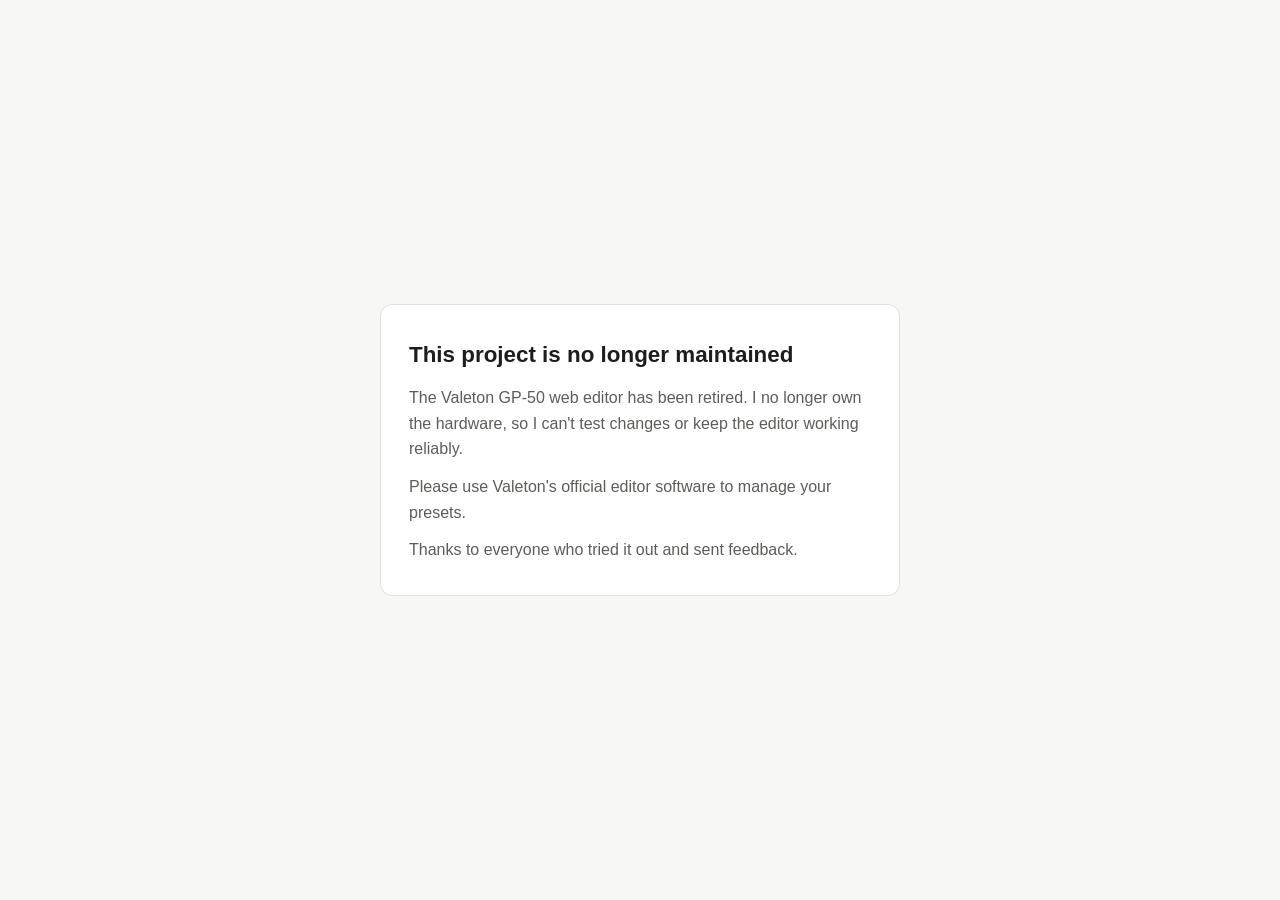
<file: retired/index.html>
<!doctype html>
<html lang="en">
<head>
<meta charset="utf-8">
<meta name="viewport" content="width=device-width, initial-scale=1">
<meta name="robots" content="noindex">
<title>GP-50 Editor Retired</title>
<style>
  :root { --bg: #f7f7f5; --fg: #1d1d1b; --muted: #5c5c58; --card: #ffffff; --line: #e2e2dc; }
  @media (prefers-color-scheme: dark) {
    :root { --bg: #161615; --fg: #ececea; --muted: #a3a39d; --card: #1f1f1d; --line: #33332f; }
  }
  * { box-sizing: border-box; }
  body {
    margin: 0; min-height: 100vh; display: grid; place-items: center; padding: 24px 16px;
    background: var(--bg); color: var(--fg);
    font: 16px/1.6 -apple-system, BlinkMacSystemFont, "Segoe UI", Roboto, sans-serif;
  }
  main {
    max-width: 520px; width: 100%; background: var(--card); border: 1px solid var(--line);
    border-radius: 12px; padding: 32px 28px;
  }
  h1 { margin: 0 0 12px; font-size: 1.4rem; }
  p { margin: 0 0 12px; color: var(--muted); }
  p:last-child { margin-bottom: 0; }
</style>
</head>
<body>
<main>
  <h1>This project is no longer maintained</h1>
  <p>The Valeton GP-50 web editor has been retired. I no longer own the hardware, so I can't test changes or keep the editor working reliably.</p>
  <p>Please use Valeton's official editor software to manage your presets.</p>
  <p>Thanks to everyone who tried it out and sent feedback.</p>
</main>
</body>
</html>
</file>
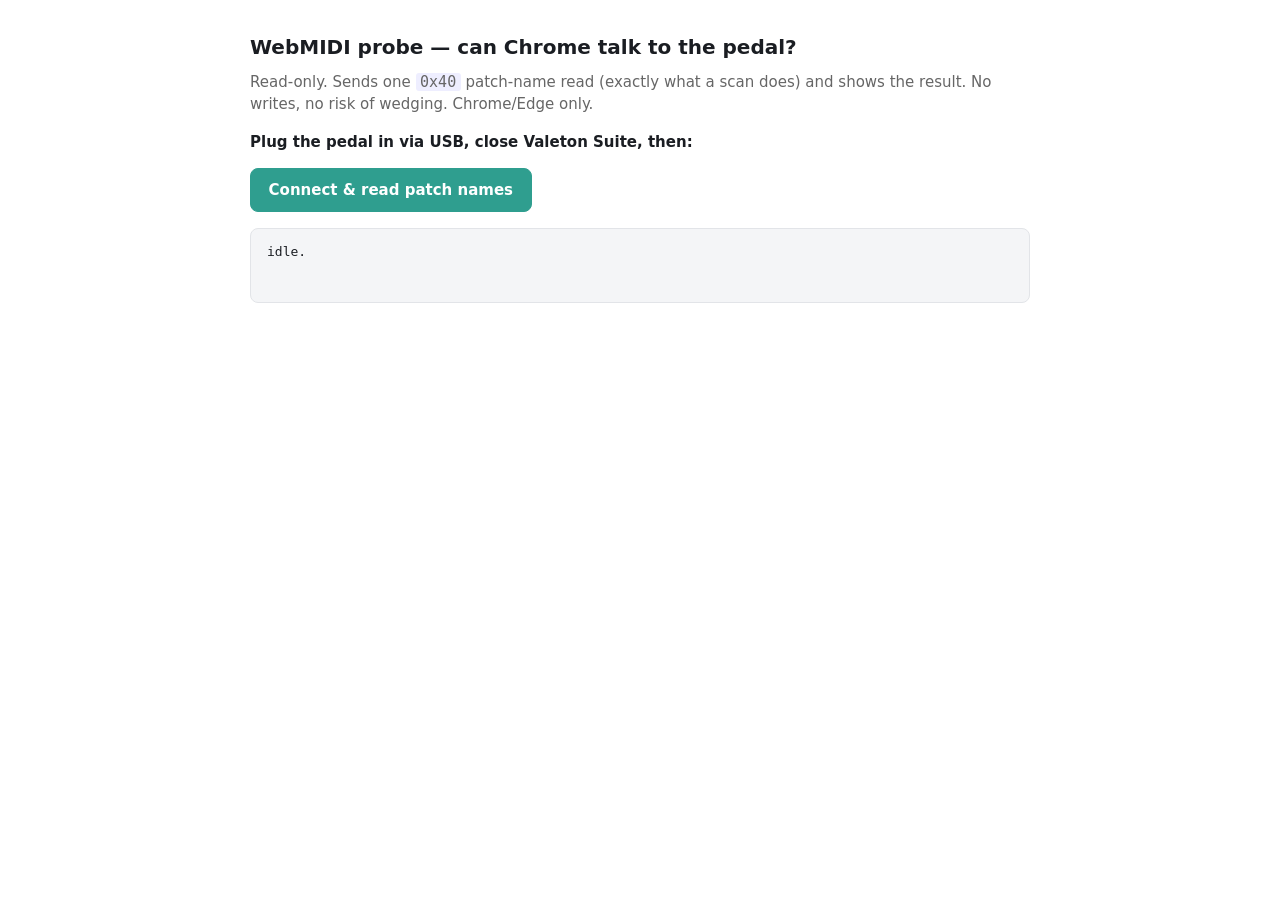
<file: app/static/webmidi_probe.html>
<!doctype html>
<html lang="en">
<head>
  <meta charset="utf-8" />
  <meta name="viewport" content="width=device-width, initial-scale=1" />
  <title>WebMIDI probe — can Chrome talk to the pedal?</title>
  <style>
    body { font: 15px/1.5 system-ui, sans-serif; max-width: 780px; margin: 2rem auto; padding: 0 1rem; color: #1a1d22; }
    h1 { font-size: 1.25rem; }
    .sub { color: #666; margin-top: -0.3rem; }
    button { font: inherit; font-weight: 700; padding: 0.6rem 1.1rem; border-radius: 8px;
      border: 1px solid #2f9e8f; background: #2f9e8f; color: #fff; cursor: pointer; }
    button:disabled { opacity: 0.5; cursor: default; }
    #log { white-space: pre-wrap; background: #f4f5f7; border: 1px solid #e2e4e8; border-radius: 8px;
      padding: 0.8rem 1rem; margin-top: 1rem; font: 13px/1.5 ui-monospace, monospace; min-height: 3rem; }
    .ok { color: #1a7f5a; font-weight: 700; }
    .err { color: #c0392b; font-weight: 700; }
    table { border-collapse: collapse; margin-top: 1rem; width: 100%; }
    th, td { text-align: left; padding: 0.25rem 0.6rem; border-bottom: 1px solid #eee; font-size: 0.9rem; }
    th { color: #666; font-weight: 700; }
    td.idx { font-variant-numeric: tabular-nums; color: #888; width: 3rem; }
    code { background: #eef; padding: 0 0.3em; border-radius: 3px; }
  </style>
</head>
<body>
  <h1>WebMIDI probe — can Chrome talk to the pedal?</h1>
  <p class="sub">Read-only. Sends one <code>0x40</code> patch-name read (exactly what a scan does) and
    shows the result. No writes, no risk of wedging. Chrome/Edge only.</p>
  <p><b>Plug the pedal in via USB, close Valeton Suite, then:</b></p>
  <button id="go">Connect &amp; read patch names</button>
  <div id="log">idle.</div>
  <table id="names" hidden><thead><tr><th>slot</th><th>name</th></tr></thead><tbody></tbody></table>

  <script>
  "use strict";
  const logEl = document.getElementById("log");
  const tbl = document.getElementById("names");
  const tbody = tbl.querySelector("tbody");
  const log = (msg, cls) => { logEl.innerHTML += (cls ? `<span class="${cls}">${msg}</span>` : msg) + "\n"; };
  const reset = () => { logEl.innerHTML = ""; tbody.innerHTML = ""; tbl.hidden = true; };

  // --- protocol (faithful port of patch/live_read.py) -----------------------
  function crc8(bytes) {                   // CRC-8/SMBUS, poly 0x07, init 0
    let c = 0;
    for (const b of bytes) {
      c ^= b;
      for (let i = 0; i < 8; i++) c = (c & 0x80) ? ((c << 1) ^ 0x07) & 0xff : (c << 1) & 0xff;
    }
    return c;
  }
  function buildRequest(selector) {        // [crc, 0x01, 0x00, 0x02, 0x12, selector]
    const buf = [0, 0x01, 0x00, 0x02, 0x12, selector];
    buf[0] = crc8(buf);                    // crc over buf with crc byte held 0
    return buf;
  }
  const toWire = (buf) => buf.flatMap((b) => [b >> 4, b & 0xf]);   // nibble, hi-first
  const nibDecode = (arr) => {                                     // pairs -> bytes
    const out = [];
    for (let i = 0; i + 1 < arr.length; i += 2) out.push((arr[i] << 4) | arr[i + 1]);
    return out;
  };
  function reassemble(replies) {           // group by reply cmd (b[1]); sort by idx (b[2])
    const byCmd = new Map();
    for (const b of replies) {
      if (b.length < 4) continue;
      if (!byCmd.has(b[1])) byCmd.set(b[1], []);
      byCmd.get(b[1]).push([b[2], b.slice(4)]);
    }
    const out = new Map();
    for (const [cmd, chunks] of byCmd) {
      chunks.sort((a, z) => a[0] - z[0]);
      out.set(cmd, chunks.flatMap((c) => c[1]));
    }
    return out;
  }
  function splitNames(blob, hdr = 2, rec = 20) {   // [2-byte echo] + [u32le idx][16-byte name]...
    const names = [];
    const dv = new DataView(new Uint8Array(blob).buffer);
    for (let i = hdr; i + rec <= blob.length; i += rec) {
      const idx = dv.getUint32(i, true);
      let nm = "";
      for (let j = i + 4; j < i + rec; j++) { if (blob[j] === 0) break; nm += String.fromCharCode(blob[j]); }
      names.push([idx, nm.trim()]);
    }
    return names;
  }

  function findPort(map) {                 // GP-50 first (so "GP-5" substring doesn't shadow it)
    const ports = [...map.values()];
    return ports.find((p) => (p.name || "").includes("GP-50"))
      || ports.find((p) => (p.name || "").includes("GP-5")) || null;
  }

  async function run() {
    reset();
    if (!navigator.requestMIDIAccess) { log("This browser has no WebMIDI. Use Chrome or Edge.", "err"); return; }
    let access;
    try {
      log("Requesting MIDI access (with SysEx)…");
      access = await navigator.requestMIDIAccess({ sysex: true });
    } catch (e) {
      log("MIDI/SysEx permission denied: " + e.message, "err"); return;
    }
    const allIn = [...access.inputs.values()].map((p) => p.name).join(", ") || "(none)";
    const allOut = [...access.outputs.values()].map((p) => p.name).join(", ") || "(none)";
    log(`Inputs: ${allIn}`);
    log(`Outputs: ${allOut}`);
    const input = findPort(access.inputs);
    const output = findPort(access.outputs);
    if (!input || !output) { log("No GP-5 / GP-50 MIDI port found. Connected? Suite closed?", "err"); return; }
    log(`Using port: ${input.name}`, "ok");

    const replies = [];
    input.onmidimessage = (e) => {
      const d = Array.from(e.data);
      if (d[0] === 0xf0 && d[d.length - 1] === 0xf7) replies.push(nibDecode(d.slice(1, -1)));
    };

    const req = buildRequest(0x40);
    const wire = [0xf0, ...toWire(req), 0xf7];
    log(`Sending 0x40 read: ${wire.map((b) => b.toString(16).padStart(2, "0")).join(" ")}`);
    try { output.send(wire); } catch (e) { log("send failed: " + e.message, "err"); return; }

    // wait up to 2.5s, or stop once the reply stream goes idle (~400ms quiet)
    await new Promise((res) => {
      const t0 = performance.now(); let last = t0, seen = 0;
      const tick = () => {
        if (replies.length > seen) { seen = replies.length; last = performance.now(); }
        const now = performance.now();
        if (now - t0 > 2500 || (seen > 0 && now - last > 400)) return res();
        setTimeout(tick, 25);
      };
      tick();
    });
    input.onmidimessage = null;

    log(`Got ${replies.length} reply frame(s).`);
    if (!replies.length) { log("No reply. The pedal isn't answering (wrong port, or Suite still open?).", "err"); return; }
    const banks = reassemble(replies);
    const blob = [...banks.values()].sort((a, z) => z.length - a.length)[0] || [];
    const names = splitNames(blob).filter(([, nm]) => nm.length);
    if (!names.length) { log("Reply received but no names parsed — protocol mismatch worth a look.", "err"); return; }
    log(`Parsed ${names.length} patch names — WebMIDI ↔ pedal WORKS.`, "ok");
    tbl.hidden = false;
    for (const [idx, nm] of names) {
      const tr = document.createElement("tr");
      tr.innerHTML = `<td class="idx">${idx}</td><td>${nm.replace(/</g, "&lt;")}</td>`;
      tbody.appendChild(tr);
    }
  }
  document.getElementById("go").addEventListener("click", () => {
    const btn = document.getElementById("go"); btn.disabled = true;
    run().finally(() => (btn.disabled = false));
  });
  </script>
</body>
</html>
</file>
